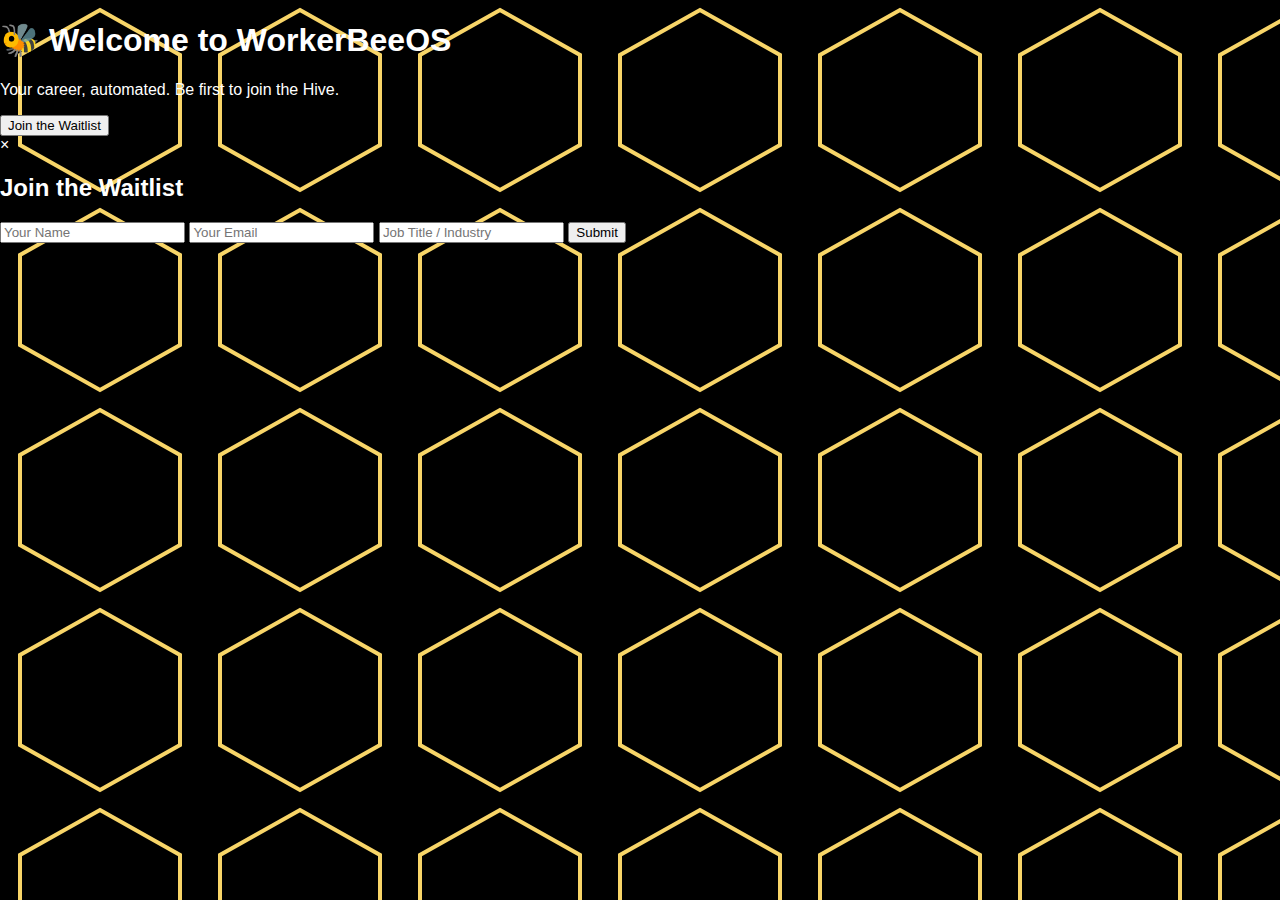
<file: index.html>
<!DOCTYPE html>
<html lang="en">
<head>
  <meta charset="UTF-8" />
  <meta name="viewport" content="width=device-width, initial-scale=1.0" />
  <title>WorkerBeeOS – Join the Hive</title>
  <link rel="stylesheet" href="style.css" />
</head>
<body>
  <div class="container">
    <h1>🐝 Welcome to WorkerBeeOS</h1>
    <p>Your career, automated. Be first to join the Hive.</p>
    <button id="open-waitlist-btn">Join the Waitlist</button>
  </div>

  <div id="modal" class="modal hidden">
    <div class="modal-content">
      <span class="close" id="close-btn">&times;</span>
      <h2>Join the Waitlist</h2>
      <form id="waitlist-form">
        <input type="text" id="name" placeholder="Your Name" required />
        <input type="email" id="email" placeholder="Your Email" required />
        <input type="text" id="jobtitle" placeholder="Job Title / Industry" required />
        <button type="submit">Submit</button>
      </form>
      <p id="form-status"></p>
    </div>
  </div>

  <script src="script.js"></script>
</body>
</html>
</file>
<file: style.css>
body {
  margin: 0;
  font-family: sans-serif;
  background-color: #000;
  color: white;
  background-image: url('assets/honeycomb.svg');
  background-repeat: repeat;
  background-size: 200px;
}

.hero {
  text-align: center;
  padding: 100px 20px;
}

.cta {
  background-color: #f8d568;
  border: none;
  padding: 12px 24px;
  font-weight: bold;
  font-size: 16px;
  cursor: pointer;
  border-radius: 6px;
  transition: background-color 0.3s;
}

.cta:hover {
  background-color: #eec84d;
}

.subheadline {
  margin-top: 10px;
  font-size: 18px;
  color: #ccc;
}
</file>
